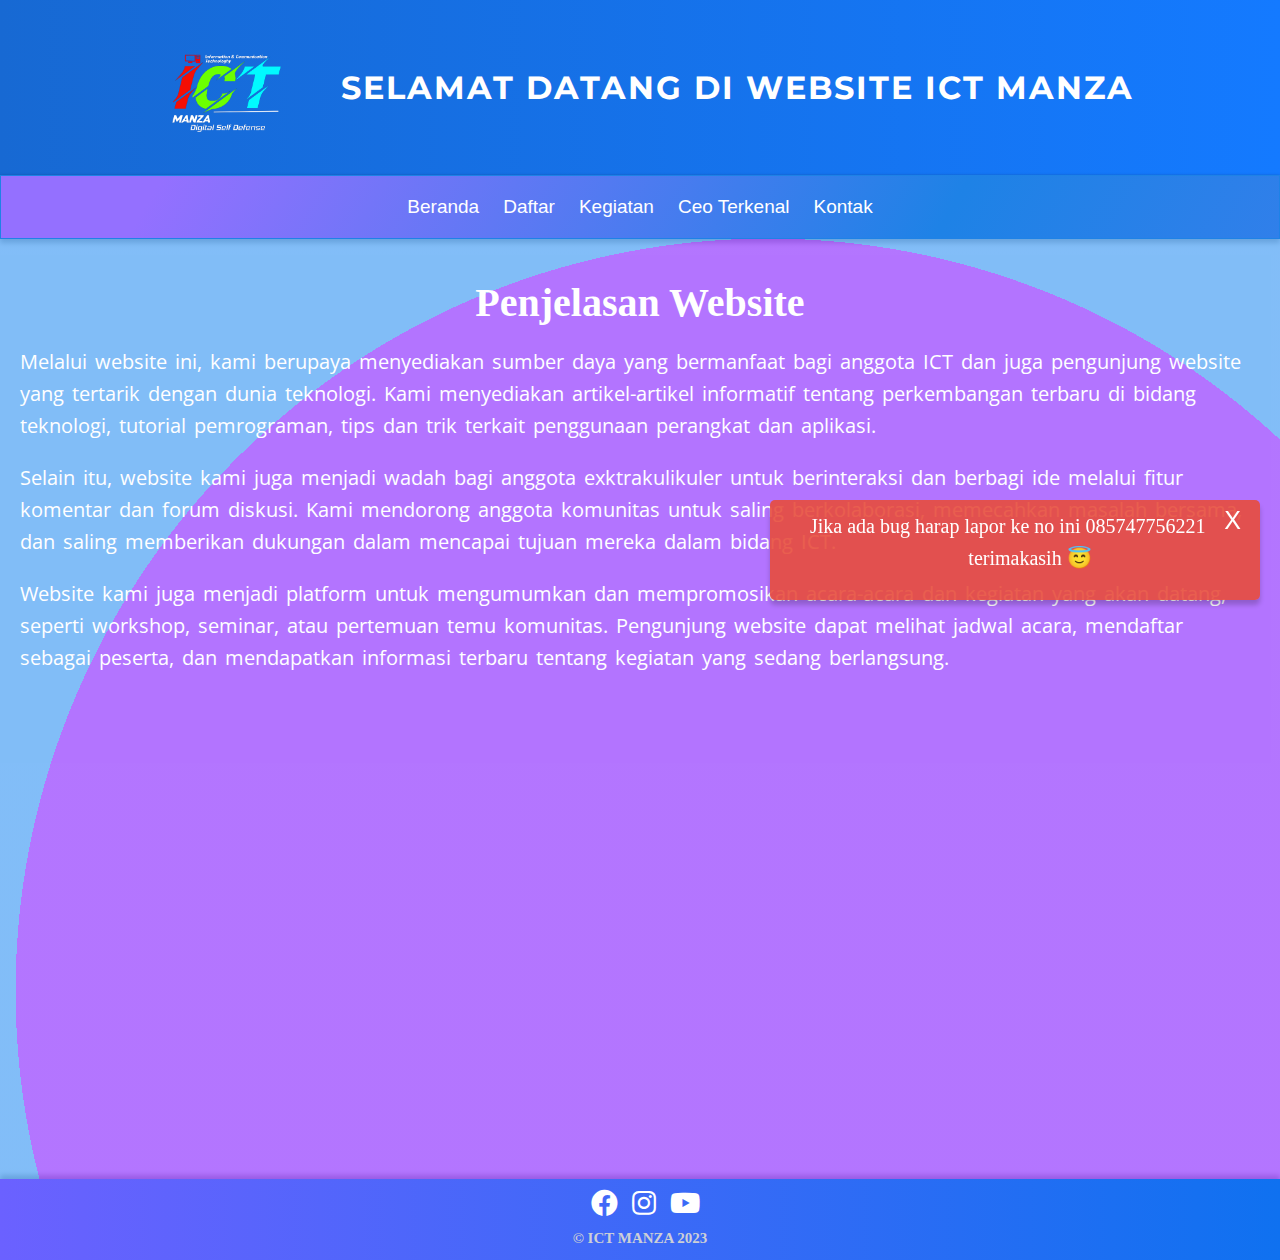
<file: index.html>
<!DOCTYPE html>
<html>

<head>
  <meta charset="UTF-8">
  <meta name="viewport" content="width=device-width, initial-scale=1.0"> <!-- Tambahkan tag meta viewport -->
  <link rel="preconnect" href="https://fonts.googleapis.com">
  <link rel="preconnect" href="https://fonts.gstatic.com" crossorigin>
  <link href="https://fonts.googleapis.com/css2?family=Montserrat:wght@600&family=Open+Sans&family=Roboto&display=swap"
    rel="stylesheet">

  <link rel="stylesheet" href="https://cdnjs.cloudflare.com/ajax/libs/font-awesome/5.15.3/css/all.min.css" />
  <title>Demonstrasi Ekstrakurikuler</title>
  <link rel="stylesheet" type="text/css" href="css/styles12.css">



</head>

<body>
  <header>
    <div class="logo-container">
      <img src="gambar/removebg.png" alt="Logo ict man 1 bms" class="logo">
    </div>


    <h1 class="title">Selamat Datang Di Website Ict Manza</h1>

  </header>

  <div class="floating-warning" id="floatingWarning">
    <p>Jika ada bug harap lapor ke no ini 085747756221</p>
    <P style="text-align: center;">terimakasih &#128519;</P>
    <button onclick="closeFloating()">X</button>
  </div>


  <nav>
    <ul>
      <li><a href="#">Beranda</a></li>
      <li><a href="makasih/terimaksih.html">Daftar</a></li>
      <li><a href="kegiatan/index.html">Kegiatan</a></li>
      <li><a href="nav galeri/newpage.html">Ceo Terkenal</a></li>
      <li><a href="kontak/kontak.html">Kontak</a></li>
    </ul>
  </nav>

  <section id="kontak">
    <h2>Penjelasan Website</h2>
    <div class="kontak-info">

      <p>Melalui website ini, kami berupaya menyediakan sumber daya yang bermanfaat bagi anggota ICT dan juga
        pengunjung website yang tertarik dengan dunia teknologi. Kami menyediakan artikel-artikel informatif tentang
        perkembangan terbaru di bidang teknologi, tutorial pemrograman, tips dan trik terkait penggunaan perangkat dan
        aplikasi.</p>

      <p>Selain itu, website kami juga menjadi wadah bagi anggota exktrakulikuler untuk berinteraksi dan berbagi ide
        melalui
        fitur komentar dan forum diskusi. Kami mendorong anggota komunitas untuk saling berkolaborasi, memecahkan
        masalah bersama, dan saling memberikan dukungan dalam mencapai tujuan mereka dalam bidang ICT.</p>

      <p>Website kami juga menjadi platform untuk mengumumkan dan mempromosikan acara-acara dan kegiatan yang akan
        datang, seperti workshop, seminar, atau pertemuan temu komunitas. Pengunjung website dapat melihat jadwal acara,
        mendaftar sebagai peserta, dan mendapatkan informasi terbaru tentang kegiatan yang sedang berlangsung.</p>
      <br>
    </div>
  </section>

  <footer>
    <div class="social-media">
      <a href="#"><i class="fab fa-facebook"></i></a>
      <a href="https://www.instagram.com/ict.manza_/?hl=id"><i class="fab fa-instagram"></i></a>
      <a href="#"><i class="fab fa-youtube"></i></a>
    </div>
    <p class="copyrigth">&copy; ICT MANZA 2023 </p>

  </footer>
  <script>
    function closeFloating() {
      var floatingWarning = document.getElementById("floatingWarning");
      floatingWarning.style.display = "none";
    }
  </script>
</body>

</html>
</file>
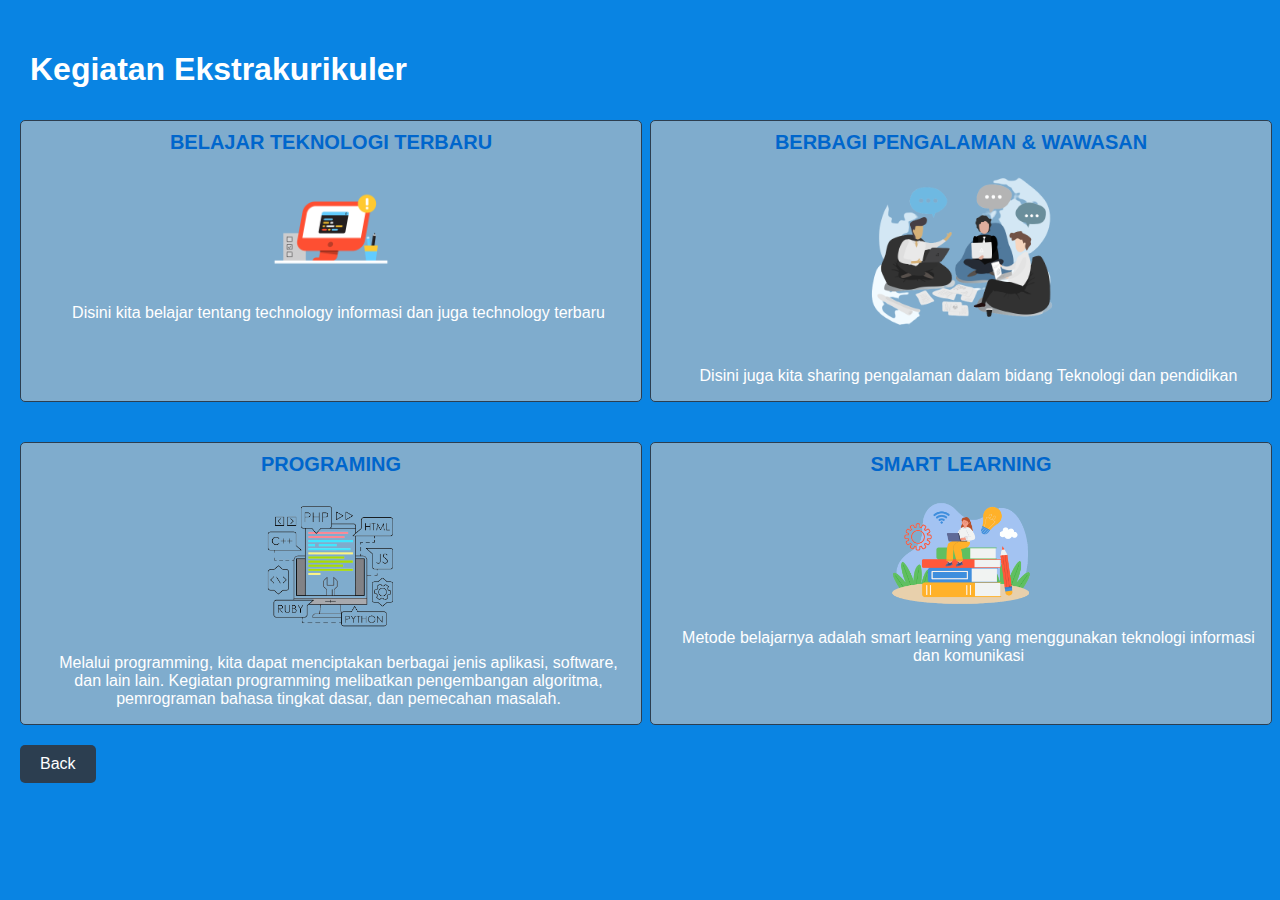
<file: kegiatan/index.html>
<!DOCTYPE html>
<html>

<head>

  <title>Kegiatan Ekstrakurikuler</title>
  <link rel="preconnect" href="https://fonts.googleapis.com">
  <link rel="preconnect" href="https://fonts.gstatic.com" crossorigin>
  <link href="https://fonts.googleapis.com/css2?family=Raleway&display=swap" rel="stylesheet">
  <meta name="viewport" content="width=device-width, initial-scale=1.0">
  <link rel="stylesheet" href="style.css">
  <meta name="viewport" content="width=device-width, initial-scale=1.0, user-scalable=no">
</head>

<body>
  <h1>Kegiatan Ekstrakurikuler</h1>
  <div id="activities"></div>
  <div class="back-button">
    <a href="javascript:history.back()">Back</a>
  </div>
  <script src=" script.js"></script>
</body>

</html>
</file>
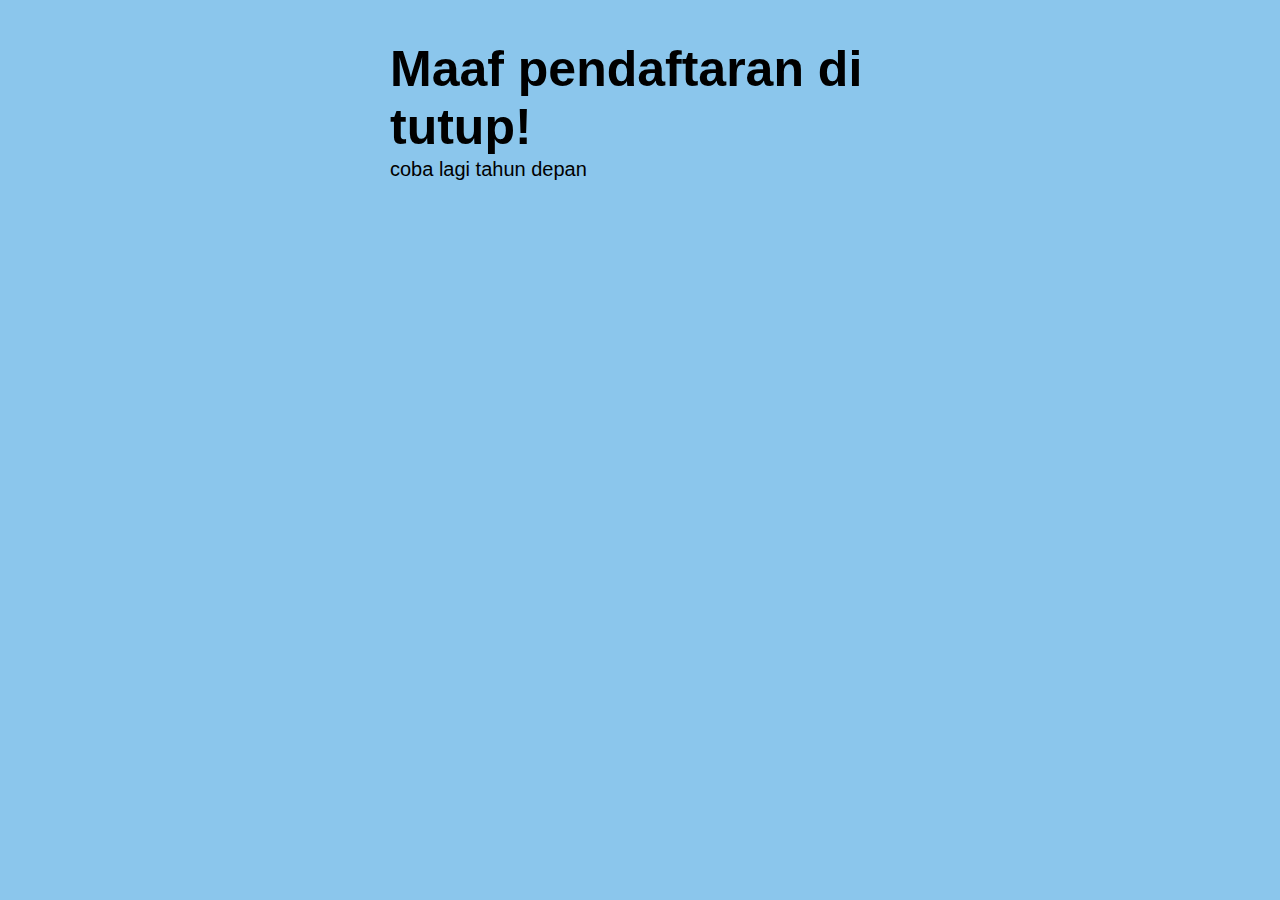
<file: makasih/terimaksih.html>
<!DOCTYPE html>
<html>

<head>
  <title>pendaftaran</title>
  <meta name="viewport" content="width=device-width, initial-scale=1, maximum-scale=1, user-scalable=0">
  <link rel="stylesheet" type="text/css" href="style.css">
  <link rel="stylesheet" href="https://cdnjs.cloudflare.com/ajax/libs/animate.css/4.1.1/animate.min.css" />
</head>

<body>
  <header></header>
  <div class="container">
    <h2 class="gede1">Maaf pendaftaran di tutup!</h2>
    <p class="gede2">coba lagi tahun depan</p>
    <p class="gede3"></p>
    <a href="#" id="backButton" class="btn">Kembali</a>
  </div>
  <script src="https://cdnjs.cloudflare.com/ajax/libs/jquery/3.6.0/jquery.min.js"></script>
  <script src="script.js"></script>
</body>

</html>
</file>
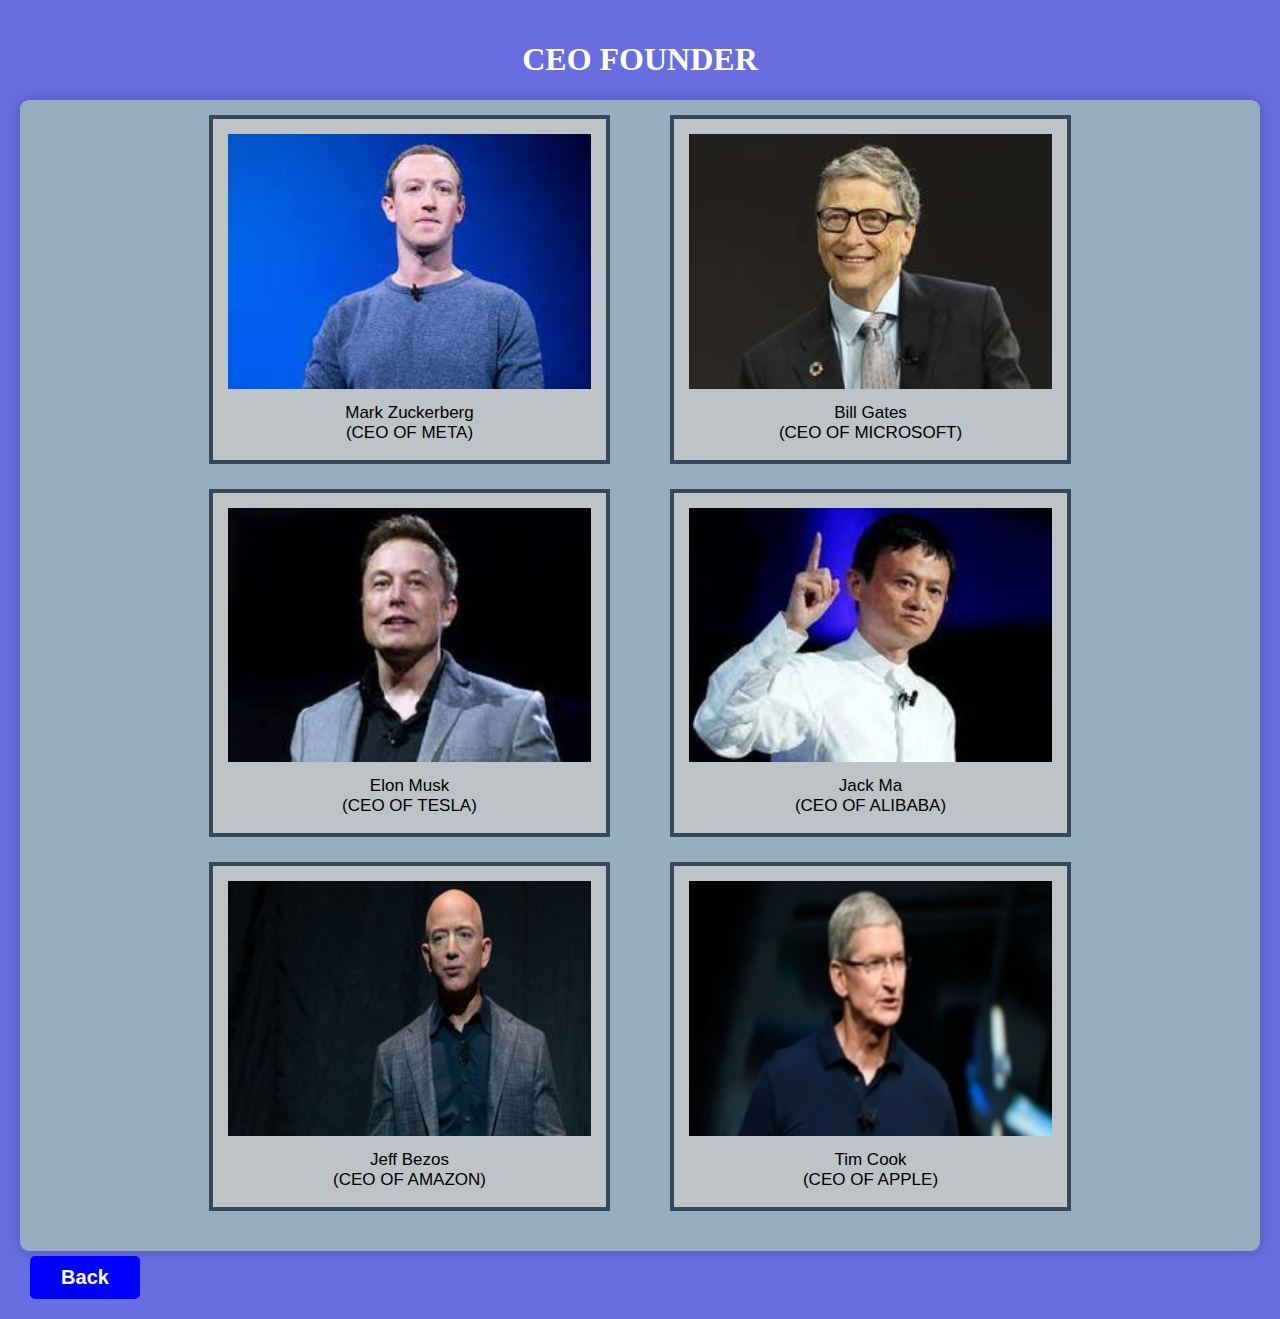
<file: nav galeri/newpage.html>
<!DOCTYPE html>
<html>

<head>
  <meta name="viewport" content="width=device-width, initial-scale=1.0">
  <title>Galeri Gambar</title>
  <link rel="stylesheet" href="newpagecss1.css">
  <meta name="viewport" content="width=device-width, initial-scale=1.0, user-scalable=no">
</head>

<body>
  <div class="container">
    <h1>CEO FOUNDER</h1>

    <div class="gallery">
      <div class="gallery-item">
        <img src="gambar/sekolah1.jpg" alt="Gambar 1">
        <p>Mark Zuckerberg <br>(CEO OF META)</p>
      </div>

      <div class="gallery-item">
        <img src="gambar/sekolah2.jpg" alt="Gambar 2">
        <p>Bill Gates <br>(CEO OF MICROSOFT)</p>
      </div>
      <div class="gallery-item">
        <img src="gambar/sekolah3.jpg" alt="Gambar 3">
        <p>Elon Musk <br>(CEO OF TESLA)</p>
      </div>
      <div class="gallery-item">
        <img src="gambar/sekolah4.jpg" alt="Gambar 4">
        <p>Jack Ma <br>(CEO OF ALIBABA)</p>
      </div>
      <div class="gallery-item">
        <img src="gambar/sekolah5.jpg" alt="Gambar 5">
        <p>Jeff Bezos <br>(CEO OF AMAZON)</p>
      </div>
      <div class="gallery-item">
        <img src="gambar/sekolah6.jpg" alt="Gambar 6">
        <p>Tim Cook<br>(CEO OF APPLE)</p>
      </div>
    </div>

    <a class="back-button" href="javascript:history.back()">Back</a>
  </div>
</body>

</html>
</file>
<file: css/styles12.css>
/* Font dan background elegan */
/* Default styles */



html {
  height: 100%;
}

body {
  background-color: ;
  margin: 0;
}



.container {
  width: 100%;
  /* Lebar kontainer 100% dari viewport */
  height: 100%;
  /* Tinggi kontainer 100% dari viewport */
}

/* Styles for mobile devices */

@media (max-width: 767px) {
  .container {
    height: 100vh;
    /* Tinggi kontainer mengisi seluruh tinggi viewport */
  }
}

/* Styles for tablets */
@media (min-width: 768px) and (max-width: 1023px) {
  .container {
    width: 80%;
    /* Lebar kontainer 80% dari viewport */
    height: 80vh;
    /* Tinggi kontainer 80% dari viewport */
  }
}

/* Styles for desktop */
@media (min-width: 1024px) and (max-width: 1025px) {
  .container {
    width: 100%;
    /* Lebar kontainer 70% dari viewport */
    height: 100vh;
    /* Tinggi kontainer 70% dari viewport */
  }
}


/* Header dengan tampilan menarik */
header {
  background-image: linear-gradient(to right, #0e0689, #147aff);
  background-size: cover;
  height: 11vh;
  /* Ubah tinggi header sesuai keinginan Anda */
  padding: 20px;
  color: #fff;
  display: flex;
  justify-content: center;
  align-items: center;

}

.logo-container {
  width: 100px;
  /* Sesuaikan ukuran logo */
  height: 100px;
  /* Sesuaikan ukuran logo */
  /* Membuat logo berbentuk lingkaran */
  overflow: hidden;
  /* Memastikan logo tetap berbentuk lingkaran */
  margin-right: 15px;

}

.logo {
  width: 100%;
  /* Mengisi logo sesuai dengan lebar kontainer */
  height: 100%;
  /* Mengisi logo sesuai dengan tinggi kontainer */
  object-fit: cover;
  /* Memastikan logo memenuhi kontainer */
}


.title {
  margin: 0;
  font-size: 24px;
  letter-spacing: 2px;
  font-family: Couture, Arial Rounded MT Bold;
}

h1 {
  margin: 0;
  font-size: 28px;
  letter-spacing: 2px;
  margin-left: 10px;

}


.image-container {
  position: relative;
  max-width: 300px;
  /* Sesuaikan lebar maksimum gambar */
  margin: 0 auto;
}


/* Navigasi yang lebih menonjol */
nav ul {
  list-style-type: none;
  margin: 0;
  padding: 0;
  background-image: linear-gradient(to right, #1307bb, #2483ff);
  text-align: right;
  box-shadow: 0 10px 15px rgba(0, 0, 0, 0.4);

}

nav li {
  display: inline;
}

nav a {
  display: inline-block;
  color: #ffffff;
  text-decoration: none;
  padding: 10px 10px;
  transition: background-color 0.3s;
  border-radius: 20px;
  font-size: 16px;
  font-family: Arial;

}

nav a:hover {
  background-color: #147aff;

}

/* Konten dengan desain dinamis */
#content {
  padding: 20px;
  background-color: #00796b;
  box-shadow: 0 2px 4px rgba(0, 0, 0, 0.1);
}

h2 {
  color: #00bcd4;
  font-size: 50px;
  margin-bottom: 90px;
}

p {
  color: #009688;
  line-height: 1.6;
}

/* ... kode CSS lainnya ... */



footer {
  background-image: linear-gradient(to right, #2014c2, #0b65da);
  color: #fff;
  padding: 10px;
  text-align: center;
}

footer p {
  margin: 0;
  font-weight: bold;
  font-size: 15px;
  /* Menambahkan ketebalan pada teks */
}

footer span {
  color: #00bcd4;
  /* Mengubah warna tulisan Hak Cipta */
}

.copyrigth {
  font-size: 15px;
  color: #8099e5;
}

.social-media a {
  display: inline-block;
  margin-left: 10px;
  color: #fff;
  font-size: 27px;
}


#kontak {
  background-image: linear-gradient(to right, #32f40b, #0489dc);
  height: auto;
  padding: 20px;
  border-radius: 0px;
  margin-top: 0px;
}

#kontak h2 {
  text-align: center;
  color: white;
  font-family: Times, serif, Arial;
  margin-bottom: 10px;
}

#kontak p {
  text-align: left;
  color: white;
  font-family: Times, serif, Arial;
  font-size: 20px;
  margin-bottom: 5px;
}


/* ini ukuran laayr 375px/ layar hp */
@media (max-width: 375px) {

  header {
    background-image: linear-gradient(to right, #1769d3, #147aff);
  }

  nav li:first-child {
    display: none;
  }

  h2 {
    color: #00bcd4;
    font-size: 40px;
    margin-top: 10px;
    margin-bottom: 70px;
  }


  :root {
    --gradient1: radial-gradient(circle farthest-corner at 50% 70%, rgba(171, 102, 255, 1) 70%, rgba(116, 182, 247, 1) 30%);
  }

  #kontak p {
    font-family: 'Roboto', sans-serif, arial;
    text-align: left;
    letter-spacing: 0px;
    font-size: 18px;
    line-height: 24px;
  }

  #kontak {
    height: auto;
    background-image: var(--gradient1);
    background-size: 250%;
    animation: gradientAnimation 20s infinite alternate;
  }

  @keyframes gradientAnimation {
    0% {
      background-position: left;
    }

    100% {
      background-position: right;
    }
  }

  .title {
    margin: 0;
    margin-bottom: 0px;
    margin-top: 0px;
    margin-left: 0px;
    margin-right: 0px;
    font-size: 22px;
    letter-spacing: 2px;
    text-transform: lowercase;
    font-family: Couture, Arial Rounded MT Bold;
    position: relative;
    z-index: 1;
  }

  .logo-container {
    display: flex;
    align-items: center;
    justify-content: flex-start;
    width: 20.5vh;
    height: auto;
    position: relative;
    margin-right: 4.9px;
  }



  .logo {
    width: 100%;
    height: 100%;
    /*osisi logo di tengah secara vertikal */
    left: 50%;
    /* Posisi logo di tengah secara horizontal */

  }

  header {
    justify-content: space-between;
    height: 20vh;
    position: relative;
    /* Ubah tinggi header sesuai keinginan Anda */

  }



  .copyrigth {
    font-size: 11px;
    margin-top: 10px;
  }

  .social-media a {
    display: inline-block;
    margin-left: 10px;
    color: #fff;
    font-size: 30px;
  }

  :root {
    --gradient: linear-gradient(120deg, #9470ff 5%, #1e82e6 30%, #9470ff 100%, #18a0fb 10%);


  }

  .floating-warning button {
    position: absolute;
    top: 5px;
    right: 5px;

    margin-right: 8px;
    background-color: transparent;
    border: none;
    color: #fff;
    font-size: 25px;
    cursor: pointer;
  }


  .floating-warning {
    position: fixed;
    height: 80px;
    bottom: 30px;
    margin-left: 10px;
    right: 20px;
    background-color: rgba(231, 76, 60, 0.9);
    color: #fff;
    padding: 10px;
    border-radius: 5px;
    z-index: 9999;
    box-shadow: 0 5px 5px rgba(0, 0, 0, 0.2);
  }

  .floating-warning p {
    margin: 0;
    color: white;
  }

  nav ul {

    text-align: left;
    background-image: var(--gradient);
    box-shadow: 0 4px 2px rgba(0, 0, 0, 0.2);
    border: 0.3px solid #0070e0;
    height: 62px;
    background-size: 200%;
    animation: gradientAnimation1 15s infinite alternate;
  }

  @keyframes gradientAnimation1 {
    0% {
      background-position: right;
    }

    100% {
      background-position: left;
    }
  }


  nav li {
    display: inline-block;
    margin-bottom: 0px;
    margin-top: 0px;
    border-radius: 20px;
  }

  nav a {

    padding: 10px 10px;
    margin-bottom: 10px;
    margin-top: 10px;
    margin-left: 5px;
    font-size: 17px;
    font-weight: 400;
    font-family: 'Roboto', sans-serif;
  }

  nav a:hover {
    background-image: linear-gradient(120deg, #245bff 50%, #6368f2 50%);
  }
}

/* jeda untuk lebih jelas*/


/* ini buat hp yang tinggi laayr 900px dan lebar sektar 400px*/
@media (min-width: 376px) and (max-width: 425px) {

  header {
    background-image: linear-gradient(to right, #1769d3, #147aff);
    height: 14vh
  }

  nav li:first-child {
    display: none;
  }

  :root {
    --gradient1: radial-gradient(circle farthest-corner at 50% 50%, rgba(171, 102, 255, 1) 70%, rgba(116, 182, 247, 1) 30%);
  }

  #kontak {
    height: auto;
    background-image: var(--gradient1);
    background-size: 200%;
    animation: gradientAnimation 20s infinite alternate;
  }

  @keyframes gradientAnimation {
    0% {
      background-position: left;
    }

    100% {
      background-position: right;
    }
  }



  /*bagian tulisan selamat datang*/
  .title {
    margin: 0;
    font-size: 20px;
    letter-spacing: 2px;
    font-family: Couture, Arial Rounded MT Bold;
  }

  .logo-container {
    display: flex;
    align-items: center;
    justify-content: flex-start;
    width: 20.5vh;
    height: auto;
    position: relative;
    margin-right: 4.9px;
  }

  :root {
    --gradient3: linear-gradient(120deg, #9470ff 5%, #1e82e6 30%, #9470ff 100%, #18a0fb 10%);

  }

  .floating-warning button {
    position: absolute;
    top: 5px;
    right: 15px;

    margin-right: 8px;
    background-color: transparent;
    border: none;
    color: #fff;
    font-size: 22px;
    cursor: pointer;
  }


  .floating-warning {
    height: 80px;
    position: fixed;
    bottom: 20px;
    margin-left: 10px;
    right: 25px;
    background-color: rgba(231, 76, 60, 0.9);
    color: #fff;
    padding: 10px;
    border-radius: 5px;
    z-index: 9999;
    box-shadow: 0 5px 5px rgba(0, 0, 0, 0.2);
  }

  .floating-warning p {
    font-size: 18px;
    letter-spacing: 1px;
    margin: 0;
    color: white;
  }

  nav ul {
    text-align: left;
    background-image: var(--gradient3);
    box-shadow: 0 4px 2px rgba(0, 0, 0, 0.2);
    border: 0.2px solid #1780e8;
    height: 62px;
    background-size: 200%;
    animation: gradientAnimation12 12s infinite alternate;
  }

  @keyframes gradientAnimation12 {
    0% {
      background-position: right;
    }

    100% {
      background-position: left;
    }
  }

  nav li {
    display: inline-block;
    margin-bottom: 0px;
    margin-top: 0px;
    border-radius: 20px;
  }

  nav a {

    padding: 10px 10px;
    margin-bottom: 0px;
    margin-top: 10px;
    font-size: 18px;
    font-weight: 400;
    font-family: Arial, Helvetica, sans-serif;
  }

  nav a:hover {
    background-image: linear-gradient(120deg, #2f5ef9 50%, #5c5fff 50%);
  }

}


@media (min-width: 426px) and (max-width: 768px) {

  #kontak {
    height: 490px;
    /* Ubah tinggi sesuai kebutuhan Anda */
  }

  .logo-container {
    width: 20vh;
    /* Sesuaikan ukuran logo */
    height: auto;
    /* Sesuaikan ukuran logo */
    /* Membuat logo berbentuk lingkaran */
    /* Memastikan logo tetap berbentuk lingkaran */
    margin-right: 20px;

  }

  nav ul {
    text-align: left;
  }

  nav li {
    display: inline-block;
    margin-bottom: 0px;
    margin-top: 0px;
  }

  nav a {

    padding: 9px 7px;
    margin-bottom: 0px;
    font-size: 20px;

  }
}


@media (min-width: 769px) and (max-width: 1024px) {

  header {
    background-image: linear-gradient(to right, #1769d3, #147aff);
    box-shadow: 0px 4px 5px rgba(0, 0, 0, 1.0);
    height: 20vh
  }

  nav li:first-child {
    display: none;
  }

  :root {
    --gradient14:
      radial-gradient(circle farthest-corner at 80% 80%, rgba(171, 102, 255, 1) 70%, rgba(116, 182, 247, 1) 30%);
  }

  #kontak {
    height: 100vh;
    background-image: var(--gradient14);
    opacity: 0.9;
    background-size: 230%;
    animation: gradientAnimation 20s infinite alternate;

  }

  @keyframes gradientAnimation {
    0% {
      background-position: left;
    }

    100% {
      background-position: right;
    }
  }



  /*bagian tulisan selamat datang*/
  .title {
    margin: 0;
    font-size: 20px;
    letter-spacing: 2px;
    font-family: Couture, Arial Rounded MT Bold;
  }

  .logo-container {
    display: flex;
    align-items: center;
    justify-content: flex-start;
    width: 20.5vh;
    height: auto;
    position: relative;
    margin-right: 4.9px;
  }

  :root {
    --gradient3: linear-gradient(120deg, #9470ff 5%, #1e82e6 30%, #9470ff 100%, #18a0fb 10%);

  }

  nav ul {
    text-align: center;
    background-image: var(--gradient3);
    box-shadow: 0px 4px 5px rgba(0, 0, 0, 1.0), 0px 0px 2px rgba(0, 0, 0, 0.1);
    border: 0.1px solid #1e82e6;
    height: 62px;
    background-size: 250%;
    animation: gradientAnimation12 20s infinite alternate;
  }

  @keyframes gradientAnimation12 {
    0% {
      background-position: left;
    }

    100% {
      background-position: right;
    }
  }

  nav li {
    display: inline-block;
    margin-bottom: 0px;
    margin-top: 0px;
    border-radius: 20px;
  }

  nav a {

    padding: 10px 10px;
    margin-bottom: 0px;
    margin-top: 10px;
    font-size: 19px;
    font-weight: 400;
    font-family: Arial, Helvetica, sans-serif;
  }

  nav a:hover {
    background-color: #74b9ff;

  }

  .copyrigth {
    color: #cccfd6;

  }

  .social-media {

    margin-bottom: 6px;
  }

  footer {
    background-image: linear-gradient(to right, #6b61ff, #0f71f0);
    box-shadow: 0px 4px 5px rgba(0, 0, 0, 1.0), 0px -4px 5px rgba(0, 0, 0, 2.0);
    padding: 10px;
    text-align: center;
  }

  footer p {
    color: #179bde;
    margin: 0;
    font-weight: bold;
    font-size: 15px;
    /* Menambahkan ketebalan pada teks */
  }
}

@media (min-width: 1025px) and (max-height: 1440px) {


  header {
    height: 135px;
    background-image: linear-gradient(to right, #1769d3, #147aff);
  }





  h2 {
    font-size: 40px;
    margin-top: 20px;
    font-family: 'Open Sans', sans-serif;

  }

  #kontak p {

    text-align: left;
    word-spacing: 3px;
    font-family: 'Open Sans', sans-serif;
  }

  :root {
    --gradient14:
      radial-gradient(circle farthest-corner at 50% 80%, rgba(171, 102, 255, 1) 70%, rgba(116, 182, 247, 1) 30%);
  }

  #kontak {
    height: 100vh;
    background-image: var(--gradient14);
    opacity: 0.9;
    background-size: 120%;
    animation: gradientAnimation 15s infinite alternate;

  }

  @keyframes gradientAnimation {
    0% {
      background-position: left;
    }

    100% {
      background-position: right;
    }
  }



  /*bagian tulisan selamat datang*/


  .title {
    font-display: flex;
    margin-top: 10px;
    margin: 0;
    font-size: 32px;
    letter-spacing: 2px;
    font-family: 'Montserrat', sans-serif;
    text-transform: uppercase;
  }


  /* Menggunakan class untuk memilih elemen dengan class "logo-container" */
  .logo-container {
    display: flex;
    align-items: center;
    justify-content: flex-start;
    width: 155px;
    height: auto;
    position: relative;
    margin-right: 40px;
  }

  /* Styling untuk gambar pertama (.logo1) */




  :root {
    --gradient3: linear-gradient(120deg, #9470ff 5%, #1e82e6 30%, #9470ff 100%, #18a0fb 10%);

  }

   .floating-warning button {
    position: absolute;
    top: 5px;
    right: 5px;

    margin-right: 8px;
    background-color: transparent;
    border: none;
    color: #fff;
    font-size: 25px;
    cursor: pointer;
  }


  .floating-warning {
    position: fixed;
    width: 470px;
    height: 80px;
    bottom: 300px;
    margin-left: 10px;
    right: 20px;
    background-color: rgba(231, 76, 60, 0.9);
    color: #fff;
    padding: 10px;
    border-radius: 5px;
    z-index: 9999;
    box-shadow: 0 5px 5px rgba(0, 0, 0, 0.2);
  }

  .floating-warning p {
    font-size: 20px;
    margin: 0;
    padding-left: 30px;
    color: white;
  }

  nav ul {
    text-align: center;
    background-image: var(--gradient3);
    box-shadow: 0px 4px 5px rgba(0, 0, 0, 1.0), 0px 0px 2px rgba(0, 0, 0, 0.1);
    border: 0.1px solid #1e82e6;
    height: 62px;
    background-size: 250%;
    animation: gradientAnimation12 20s infinite alternate;
  }

  @keyframes gradientAnimation12 {
    0% {
      background-position: left;
    }

    100% {
      background-position: right;
    }
  }

  nav li {
    display: inline-block;
    margin-bottom: 0px;
    margin-top: 0px;
    border-radius: 20px;
  }

  nav a {

    padding: 10px 10px;
    margin-bottom: 0px;
    margin-top: 10px;
    font-size: 19px;
    font-weight: 400;
    font-family: Arial, Helvetica, sans-serif;
  }

  nav a:hover {
    background-color: #74b9ff;

  }

  .copyrigth {
    color: #cccfd6;

  }

  .social-media {

    margin-bottom: 6px;
  }

  footer {
    background-image: linear-gradient(to right, #6b61ff, #0f71f0);
    box-shadow: 0px 4px 5px rgba(0, 0, 0, 1.0), 0px -4px 5px rgba(0, 0, 0, 2.0);
    padding: 10px;
    text-align: center;
  }

  footer p {
    color: #179bde;
    margin: 0;
    font-weight: bold;
    font-size: 15px;
    /* Menambahkan ketebalan pada teks */
  }
}
</file>
<file: kegiatan/style.css>
body {
  font-family: Arial, sans-serif;
  margin: 0;
  padding: 20px;
  background-color: #0984e3;
}

h1 {
  color: #ffffff;
  padding: 10px;
  font-family: Arial, Times New Roman;
}

#activities {
  display: grid;
  grid-template-columns: repeat(2, 1fr);
  grid-gap: 20px;
}

.activity {
  margin-bottom: 30px;
  padding: 10px 20px;
  border: 1px solid #2c3e50;
  border-radius: 5px;
  display: flex;
  align-items: center;
  background-color: rgba(178, 190, 195, 0.7);
  width: 520px;
  /* Menyesuaikan lebar kotak aktivitas */
}

.activity:hover {
  transform: scale(1.0);
  box-shadow: 0 0 10px rgba(0, 0, 0, 0.3);
}

.activity img {
  width: 100px;
  height: 100px;
  margin-right: 20px;
}

.activity h2 {
  color: #0066cc;
  text-align: center;
}

.activity p {
  color: #666666;
  padding-left: 15px;
  text-align: center;
}

.back-button {
  margin-top: 0;
  text-align: left;
  margin-left: 35px;
}

.back-button a {
  display: inline-block;
  padding: 10px 20px;
  background-color: #2c3e50;
  color: #ffffff;
  text-decoration: none;
  border-radius: 5px;
}

@media (max-width: 375px) {
  #activities {
    grid-template-columns: 1fr;
  }

  .activity {
    width: 100%;
    height: auto;
    margin-left: 0;
    margin-right: 0;
    margin-bottom: 20px;
    padding: 10px;
    padding-bottom: 0;
    display: flex;
    flex-direction: column;
    max-width: 300px;
  }

  .activity h2 {
    order: -1;
    margin-bottom: 20px;
    font-size: 20px;
  }

  .activity img {
    order: 2;
    margin-bottom: 2px;
    width: 150px;
    height: auto;
    margin-right: 0;
  }

  .activity p {
    order: 3;
  }

  .activity.smart-learning img {
    width: 150px;
    height: auto;
  }

  .activity.technology img {
    width: 240px;
    height: auto;
  }

  .activity.experience-share img {
    width: 235px;
    height: auto;
  }

  .back-button {
    margin-top: 0;
    text-align: left;
    margin-left: 0;
  }
}

@media (min-width: 376px) and (max-width: 425px) {
  #activities {
    grid-template-columns: 1fr;

  }

  .activity {
    width: 100%;
    height: auto;
    margin-left: auto;
    margin-right: auto;
    margin-bottom: 20px;
    padding: 10px;
    padding-bottom: 0;
    display: flex;
    flex-direction: column;
    max-width: 300px;
  }

  .activity h2 {
    order: -1;
    margin-bottom: 20px;
    font-size: 20px;
  }

  .activity img {
    order: 2;
    margin-bottom: 2px;
    width: 150px;
    height: auto;
    margin-right: 0;
  }

  .activity p {
    order: 3;
  }

  .activity.smart-learning img {
    width: 150px;
    height: 95px;
  }

  .back-button {
    margin-top: 0;
    text-align: left;
    margin-left: 0;
  }
}


/* ini gunakan laptop*/

@media (min-width: 1024px) and (max-width:1069px) {
  #activities {
    grid-template-columns: 1 2fr;
  }

  .activity {
    width: 100%;
    height: auto;
    margin-left: auto;
    margin-right: auto;
    margin-bottom: 20px;
    padding: 10px;
    padding-bottom: 0;
    display: flex;
    flex-direction: column;
    max-width: 450px;
  }

  .activity h2 {
    order: -1;
    margin-bottom: 20px;
    font-size: 20px;
  }

  .activity img {
    order: 2;
    margin-bottom: 2px;
    width: 150px;
    height: auto;
    margin-right: 0;
  }

  .activity p {
    color: #004ab3;
    font-size: 16px;
    order: 3;
  }

  .activity.smart-learning img {
    margin-top: -5px;
    width: 150px;
    height: auto;
  }

  .activity.lates-technology img {
    margin-top: -170px;
    width: 10px;
    height: auto;
  }

  .activity.experience-share img {
    margin-top: -20px;
    width: 130px;
    height: auto;
  }

  .activity.programing img {
    margin-top: -10px;
  }

  .back-button {
    margin-top: 0;
    text-align: left;
    margin-left: 0;
  }
}



@media (min-width: 1070px) and (max-width: 1440px) {



  .activity {
    width: 100%;
    height: auto;
    margin-left: auto;
    margin-right: auto;
    margin-bottom: 20px;
    padding: 10px;
    padding-bottom: 0;
    display: flex;
    flex-direction: column;
    max-width: 600px;
  }

  .activity h2 {
    order: 2px;
    margin-top: 0px;
    margin-bottom: 20px;
    font-size: 20px;
  }

  .activity img {
    order: 2;
    margin-bottom: 2px;
    width: 150px;
    height: auto;
    margin-right: 0;
  }

  .activity:hover {
    transform: scale3d(1.1);
    box-shadow: 0 0 10px rgba(0, 0, 0, 0.3);
  }

  .activity p {
    color: white;
    order: 3;
  }

  .activity.smart-learning img {
    width: 150px;
    height: auto;
  }

  .activity.technology img {
    margin-top: -30px;
    width: 210px;
    height: auto;
  }

  .activity.experience-share img {
    margin-top: -20px;
    width: 195px;
    height: auto;
  }

  .activity.programing img {
    width: 140px;
    height: auto;

  }

  .back-button {
    margin-top: 0;
    text-align: left;
    margin-left: 0;
  }

}
</file>
<file: makasih/style.css>
body {
  touch-action: none;
  font-family: Arial, sans-serif;
  background-image: linear-gradient(to top, #8BC6EC 100%, #9599E2 90%);
  margin: 0;
  padding: 0;
}

.container {
  max-width: 500px;
  margin: 0 auto;
  padding: 20px;
  position: relative;
  overflow: hidden;
}

.container h2 {
  font-size: 50px;
  margin-bottom: 0;
  margin-top: 20px;
  opacity: 0;
  transform: translateY(-50px);
  transition: opacity 0.5s, transform 0.5s;
}

.container p {
  font-size: 20px;
  opacity: 0;
  transform: translateY(-50px);
  transition: opacity 0.5s, transform 0.5s;
}


.gede1 {
  margin-top: -50px;
  opacity: 0;
}

.gede2 {
  margin-top: 2px;
  margin-bottom: 2px;
}

.gede3 {
  margin-top: 2px;
}

.btn {
  display: inline-block;
  padding: 10px 20px;
  background-color: #4CAF50;
  color: white;
  text-decoration: none;
  border-radius: 4px;
  transition: background-color 0.3s ease;
}

.btn:hover {
  background-color: #45a049;
}

@media (max-width: 375px) {
  .container h2.gede1 {
    font-size: 40px;
  }

  .container p.gede2 {
    margin-top: 20px;
  }

}

@media (min-width: 376px) and (max-width:425px) {
  .container h2.gede1 {
    font-size: 40px;
    margin-top: 260px;
  }

}
</file>
<file: nav galeri/newpagecss1.css>
body {
  background-color: #686de0;
  margin: 0;
}

.container {
  max-width: 100%;
  margin: 0 auto;
  padding: 20px;
}

.gallery {
  display: flex;
  flex-wrap: wrap;
  justify-content: center;
  align-items: center;
  background-color: #95afc0;
  padding: 15px;
  border-radius: 9px;
  box-shadow: 0 0 15px rgba(0, 0, 0, 0.2);
}

.gallery-item {
  width: 30%;
  height: auto;
  padding: 15px;
  padding-bottom: 0px;
  border: 4px solid #34495e;
  background-color: #bdc3c7;
  margin-bottom: 25px;
  margin-right: 30px;
  margin-left: 30px;
  /* Memberikan ruang 20px di bagian bawah setiap gambar */
}

.gallery-item img {
  width: 100%;
  height: auto;
  object-fit: cover;
}

.gallery-item p {
  text-align: center;
  margin-top: 10px;
  font-family: "couture", Arial;
  color: black;
  font-size: 19px;
  /* Ukuran font lebih kecil pada perangkat mobile */
}

h1 {
  text-align: center;
  color: white;
  font-family: "Couture", Times, serif, Arial;
}

.back-button {
  display: block;
  text-align: center;
  margin-top: 5px;
  margin-left: 10px;
  background-color: blue;
  color: white;
  padding: 10px 10px;
  text-decoration: none;
  border-radius: 5px;
  width: 90px;
  font-family: Verdana, Arial, sans-serif;
  font-weight: bold;
  font-size: 20px;
  animation: blink 2s infinite;
}

@keyframes blink {
  0% {
    opacity: 1;
  }

  50% {
    opacity: 0.5;
  }

  100% {
    opacity: 1;
  }
}

/* mengatur laayr 375px */
@media screen and (max-width: 375px) {

  .back-button {
    animation: none;
  }

  .gallery-item {
    width: 70%;
    /* Mengatur lebar gambar menjadi 100% dari lebar parent */
    margin-right: 20px;
    margin-left: 20px;
    /* Menghapus margin kanan pada gambar */
    margin-bottom: 20px;
    /* Memberikan ruang 20px di bagian bawah setiap gambar */
  }

  .gallery-item p {
    font-size: 16px;
    /* Ukuran font lebih kecil pada perangkat mobile */
  }
}

@media screen and (min-width: 376px) and (max-width: 425px) {

  .gallery-item {
    width: 70%;
    /* Mengatur lebar gambar menjadi 45% dari lebar parent */
    margin-right: 20px;
    margin-left: 20px;
    /* Memberikan ruang 5px di kiri dan kanan setiap gambar */
    margin-bottom: 10px;
    /* Memberikan ruang 20px di bagian bawah setiap gambar */
  }
}

.gallery-item p {
  font-size: 17px;
  /* Ukuran font lebih kecil pada perangkat mobile */
}

.gallery-item img {
  width: 100%;
  height: auto;
  object-fit: cover;
}
</file>
